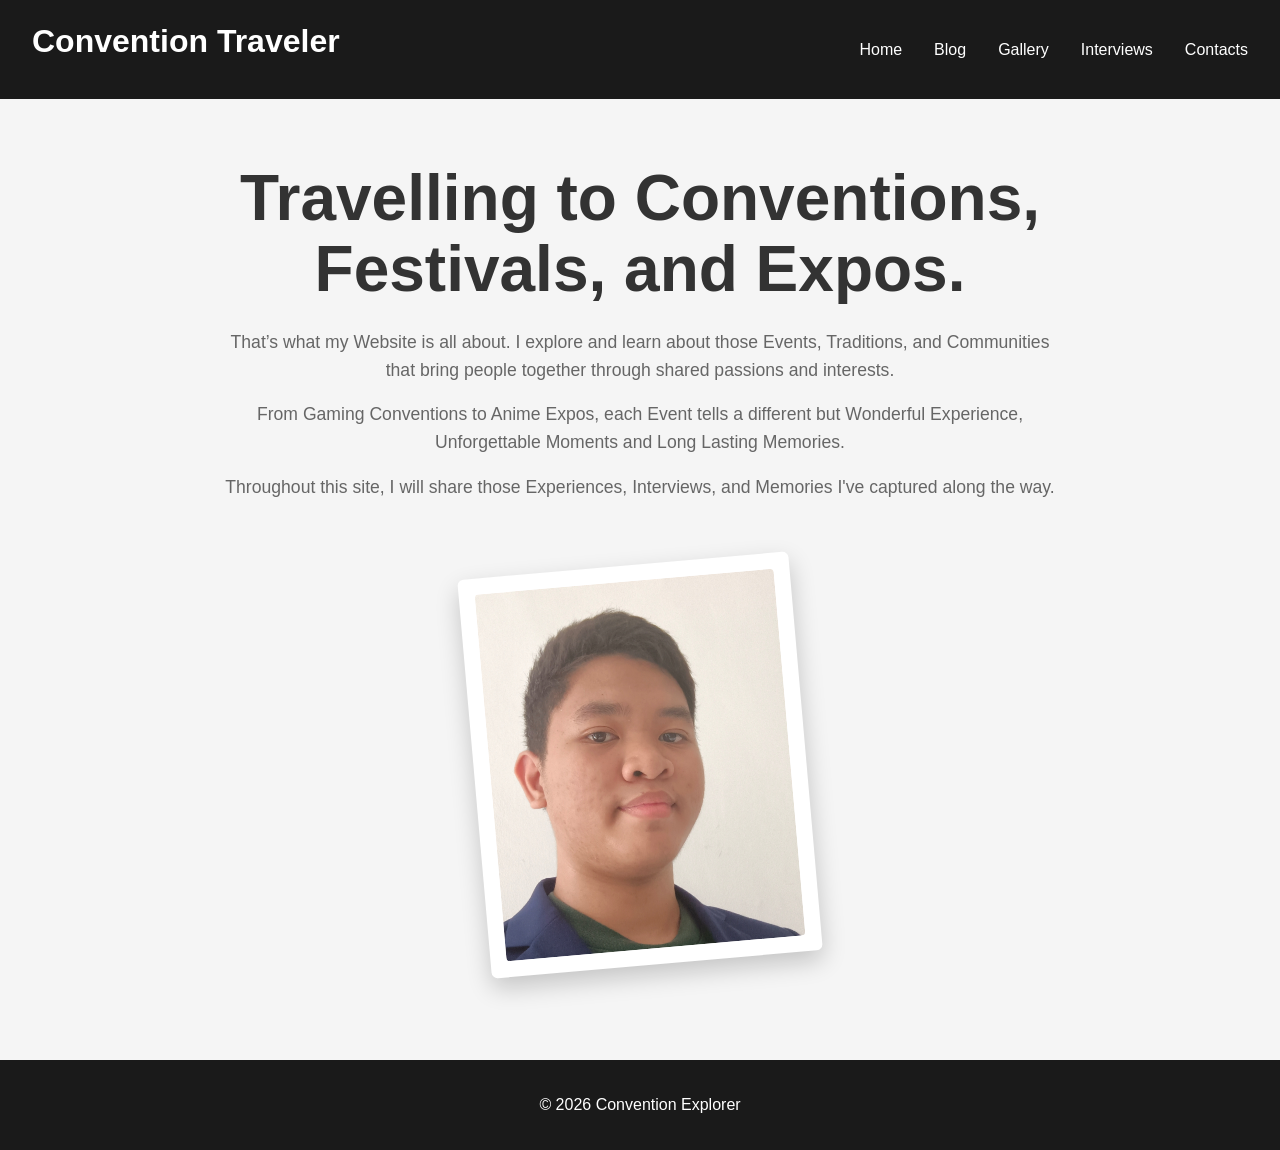
<file: index.html>
<!DOCTYPE html> 
<html lang="en">
<head>
<meta charset="UTF-8">
<meta name="viewport" content="width=device-width, initial-scale=1.0">
<title>Convention Traveler - Home Page</title>

<style>
  
  * { margin:0; padding:0; box-sizing:border-box; }
  html { scroll-behavior: smooth; }

  body { 
    font-family: Arial, sans-serif; 
    line-height: 1.6; 
    background: #f5f5f5; 
    color: #333; 
  }

  a { text-decoration: none; color: inherit; }

  header {
    background: #1a1a1a;
    color: #fff;
    padding: 1rem 2rem;
    display: flex;
    justify-content: space-between;
    align-items: center;
  }

  nav {
    display: flex;
    gap: 2rem;
  }

  nav a {
    position: relative;
  }

  nav a:hover { color: #ff6600; }

  
  nav a::after {
    content: "";
    position: absolute;
    left: 0;
    bottom: -4px;
    width: 0%;
    height: 2px;
    background: #ff6600;
    transition: 0.3s;
  }

  nav a:hover::after {
    width: 100%;
  }

  section { 
    padding: 4rem 1rem; 
    max-width: 1000px; 
    margin: auto; 
  }

  h1, h2 { margin-bottom: 1rem; }

  
  .hero {
    display: flex;
    flex-direction: column;
    align-items: center;
    text-align: center;

    max-width: 900px;
    margin: auto;
    padding: 4rem 1.5rem;
  }

  .hero h1 {
    font-size: clamp(2.5rem, 6vw, 4rem);
    line-height: 1.1;
    font-weight: bold;
    margin-bottom: 1.5rem;
  }

  .hero p {
    font-size: 1.1rem;
    color: #666;
    margin-bottom: 1rem;
  }

  
  .btn {
    display: inline-block;
    margin-top: 1.5rem;
    padding: 0.7rem 1.5rem;
    background: #ff6600;
    color: #fff;
    border-radius: 5px;
    transition: 0.3s;
  }

  .btn:hover {
    background: #e65c00;
  }

  
  .polaroid {
    margin-top: 3rem;
    display: inline-block;
    background: #fff;
    padding: 1rem;
    border-radius: 6px;
    transform: rotate(-5deg);
    box-shadow: 0 10px 25px rgba(0,0,0,0.2);
  }

  .polaroid img {
    display: block;
    width: 100%;
    max-width: 300px;
    height: auto;
    border-radius: 4px;
  }

  
  .grid {
    display: grid;
    gap: 1.5rem;
    grid-template-columns: repeat(auto-fit, minmax(250px, 1fr));
  }

  .card {
    background: #fff;
    padding: 1rem;
    border-radius: 8px;
    box-shadow: 0 2px 5px rgba(0,0,0,0.1);
  }

  footer {
    background: #1a1a1a;
    color: #fff;
    text-align: center;
    padding: 2rem 1rem;
    margin-top: 2rem;
  }

  
  @media (max-width: 600px) {
    header {
      flex-direction: column;
      align-items: flex-start;
    }

    nav {
      margin-top: 0.5rem;
      flex-wrap: wrap;
    }

    .hero {
      padding: 3rem 1rem;
    }

    .polaroid {
      transform: rotate(-3deg);
    }
  }
</style>
</head>

<body>

<header>
  <h1>Convention Traveler</h1>
  <nav>
    <a href="index.html">Home</a>
    <a href="blog.html">Blog</a>
    <a href="gallery.html">Gallery</a>
    <a href="interview.html">Interviews</a>
    <a href="contacts.html">Contacts</a>
  </nav>
</header>


<section id="home" class="hero">
  <h1>Travelling to Conventions, Festivals, and Expos.</h1>

  <p>
    That’s what my Website is all about. I explore and learn about those Events, Traditions, and Communities that bring people together through shared passions and interests.
  </p>

  <p>
    From Gaming Conventions to Anime Expos, each Event tells a different but Wonderful Experience, Unforgettable Moments and Long Lasting Memories.
  </p>

  <p>
    Throughout this site, I will share those Experiences, Interviews, and Memories I've captured along the way.
  </p>

  <div class="polaroid">
    <img src="Profile.jpg" alt="WHY DOESN'T THIS WORK">
  </div>
</section>


<footer>
  <p>© 2026 Convention Explorer </p>
</footer>

</body>
</html>
</file>
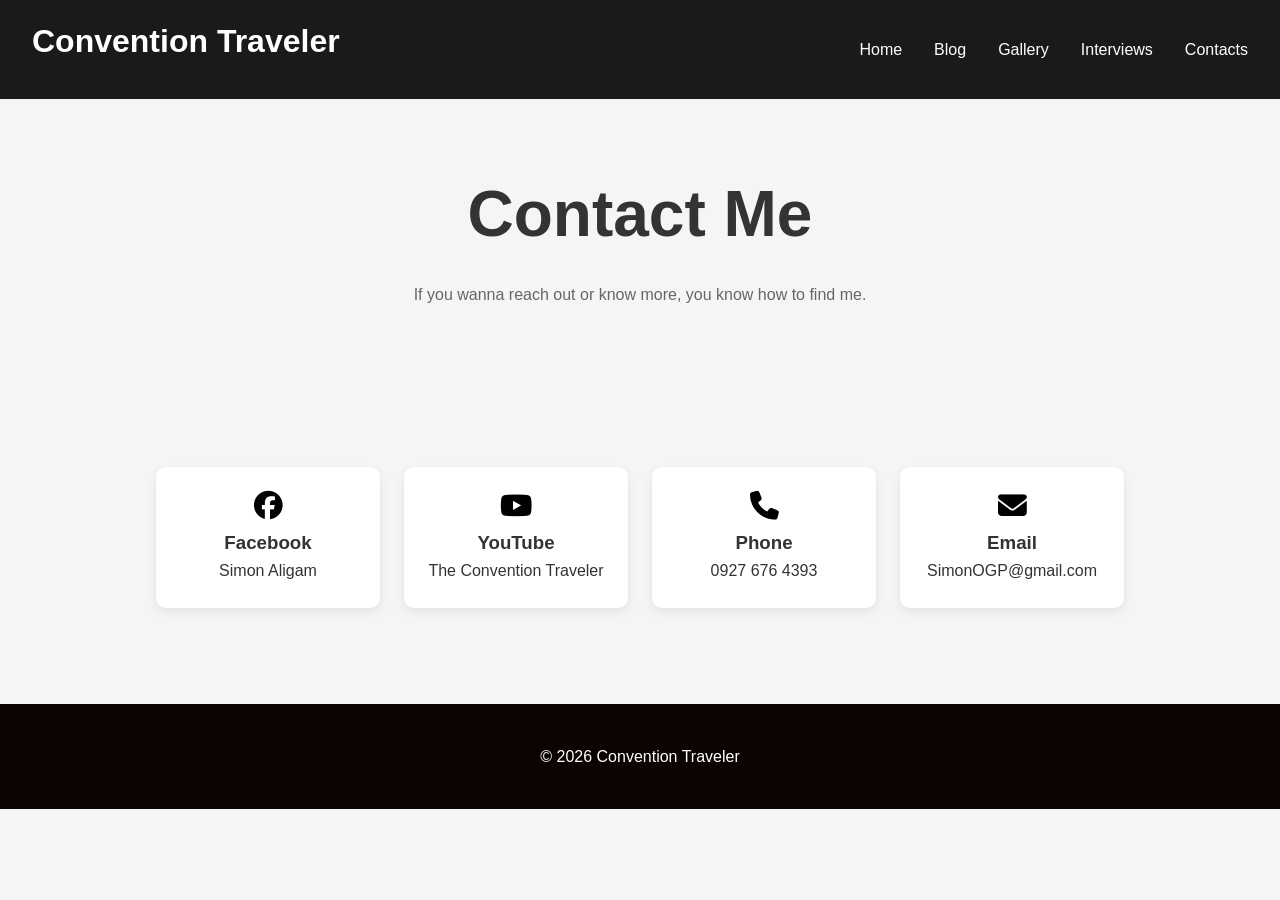
<file: contacts.html>
<!DOCTYPE html>
<html lang="en">
<head>
<meta charset="UTF-8">
<meta name="viewport" content="width=device-width, initial-scale=1.0">
<title>Convention Traveler - Contact Page</title>


<link rel="stylesheet" href="https://cdnjs.cloudflare.com/ajax/libs/font-awesome/6.5.0/css/all.min.css">

<style>
  * { margin:0; padding:0; box-sizing:border-box; }
  html { scroll-behavior: smooth; }

  body { 
    font-family: Arial, sans-serif; 
    line-height: 1.6; 
    background: #f5f5f5; 
    color: #333; 
  }

  a { text-decoration: none; color: inherit; }

  header {
    background: #1a1a1a;
    color: #fff;
    padding: 1rem 2rem;
    display: flex;
    justify-content: space-between;
    align-items: center;
  }

  nav {
    display: flex;
    gap: 2rem;
  }

  nav a {
    position: relative;
  }

  nav a:hover { color: #ff6600; }

  nav a::after {
    content: "";
    position: absolute;
    left: 0;
    bottom: -4px;
    width: 0%;
    height: 2px;
    background: #ff6600;
    transition: 0.3s;
  }

  nav a:hover::after {
    width: 100%;
  }

  section { 
    padding: 4rem 1rem; 
    max-width: 1000px; 
    margin: auto; 
  }

  h1, h2 { margin-bottom: 1rem; }

  .hero {
    text-align: center;
    padding: 4rem 1.5rem;
  }

  .hero h1 {
    font-size: clamp(2.5rem, 6vw, 4rem);
    margin-bottom: 1rem;
  }

  .hero p {
    color: #666;
  }

  .contact-container {
    display: grid;
    grid-template-columns: repeat(auto-fit, minmax(220px, 1fr));
    gap: 1.5rem;
    margin-top: 2rem;
  }

  .contact-box {
    background: #fff;
    padding: 1.5rem;
    text-align: center;
    border-radius: 10px;
    box-shadow: 0 4px 10px rgba(0,0,0,0.08);
    transition: 0.3s;
  }

  .contact-box:hover {
    transform: translateY(-5px);
  }

  .contact-box i {
    font-size: 1.8rem;
    color: #030100;
    margin-bottom: 0.5rem;
  }

  footer {
    background: #0b0400;
    color: #fff;
    text-align: center;
    padding: 2rem 1rem;
    margin-top: 2rem;
  }

  footer p {
    margin: 0.5rem 0;
  }

  @media (max-width: 600px) {
    header {
      flex-direction: column;
      align-items: flex-start;
    }

    nav {
      margin-top: 0.5rem;
      flex-wrap: wrap;
    }

    .hero {
      padding: 3rem 1rem;
    }
  }

</style>
</head>

<body>

<header>
  <h1>Convention Traveler</h1>
  <nav>
    <a href="index.html">Home</a>
    <a href="blog.html">Blog</a>
    <a href="gallery.html">Gallery</a>
    <a href="interview.html">Interviews</a>
    <a href="contacts.html">Contacts</a>
  </nav>
</header>

<section class="hero">
  <h1>Contact Me</h1>
  <p>If you wanna reach out or know more, you know how to find me.</p>
</section>

<section class="contact" id="contacts">
  <div class="contact-container">

    <div class="contact-box">
      <i class="fab fa-facebook"></i>
      <h3>Facebook</h3>
      <p><a href="https://facebook.com/" target="_blank">Simon Aligam</a></p>
    </div>

    <div class="contact-box">
      <i class="fab fa-youtube"></i>
      <h3>YouTube</h3>
      <p><a href="https://youtube.com/" target="_blank">The Convention Traveler</a></p>
    </div>

    <div class="contact-box">
      <i class="fas fa-phone"></i>
      <h3>Phone</h3>
      <p><a href="tel:09276764393">0927 676 4393</a></p>
    </div>

    <div class="contact-box">
      <i class="fas fa-envelope"></i>
      <h3>Email</h3>
      <p><a href="mailto:SimonOGP@gmail.com">SimonOGP@gmail.com</a></p>
    </div>

  </div>
</section>

<footer>
  <p>© 2026 Convention Traveler</p>
</footer>
</body>
</html>
</file>
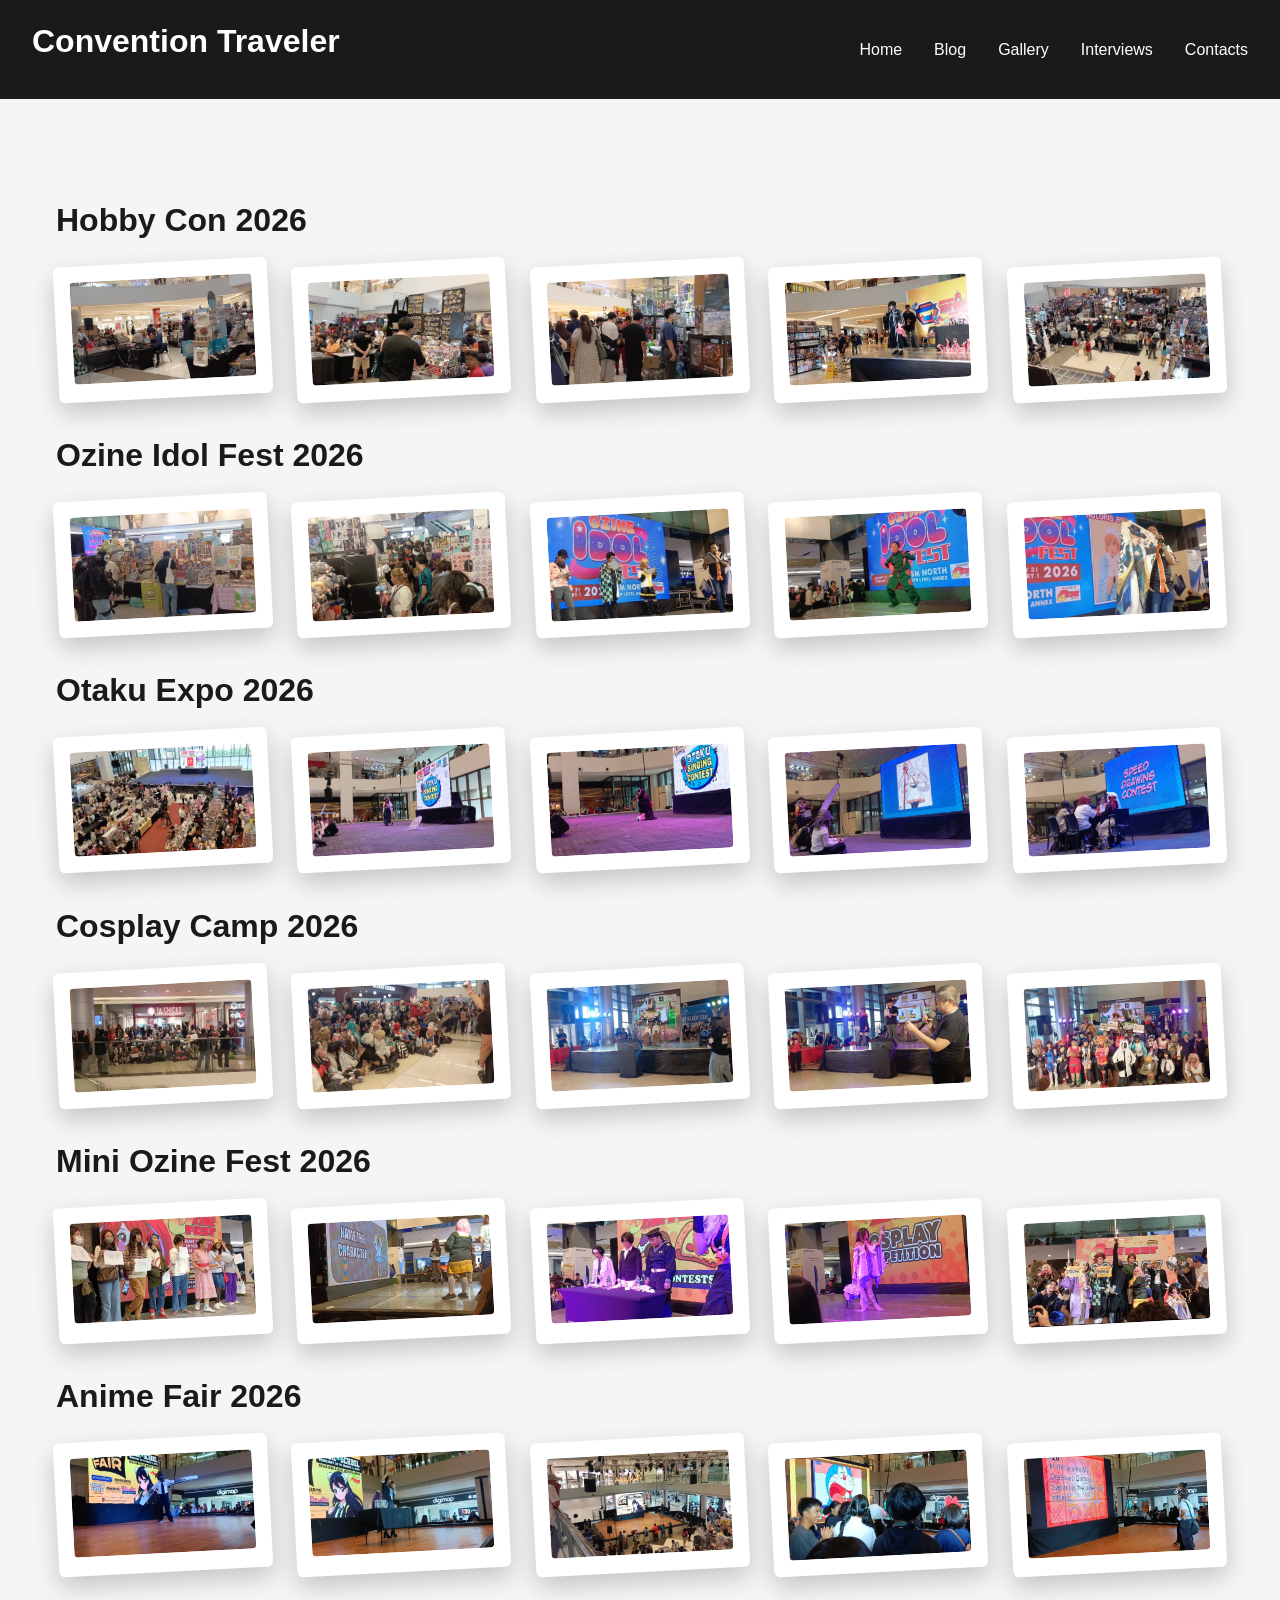
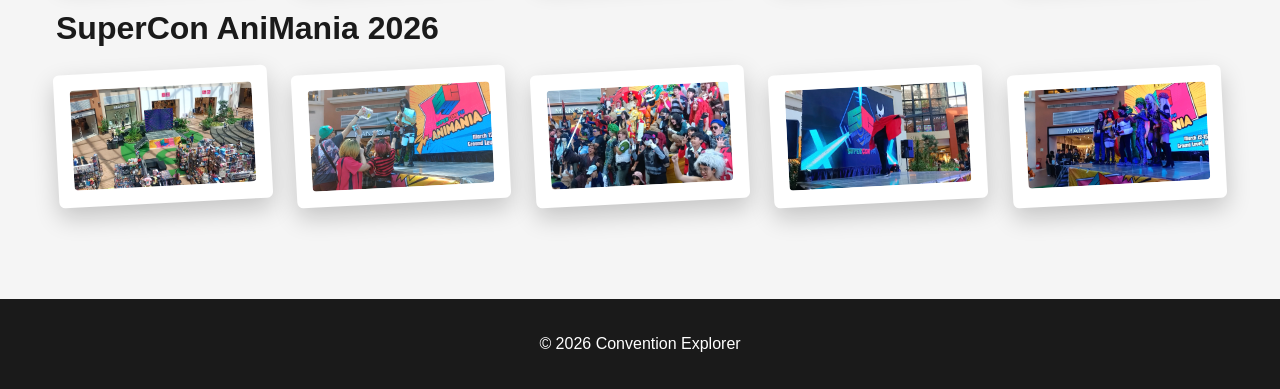
<file: gallery.html>
<!DOCTYPE html>
<html lang="en">
<head>
<meta charset="UTF-8">
<meta name="viewport" content="width=device-width, initial-scale=1.0">
<title>Convention Traveler - Gallery Page</title>
<style>
  
  * { margin:0; padding:0; box-sizing:border-box; }
  html { scroll-behavior: smooth; }

  body { 
    font-family: Arial, sans-serif; 
    line-height: 1.6; 
    background: #f5f5f5; 
    color: #333; 
  }

  a { text-decoration: none; color: inherit; }

  header {
    background: #1a1a1a;
    color: #fff;
    padding: 1rem 2rem;
    display: flex;
    justify-content: space-between;
    align-items: center;
  }

  nav {
    display: flex;
    gap: 2rem;
  }

  nav a {
    position: relative;
  }

  nav a:hover { color: #ff6600; }

  nav a::after {
    content: "";
    position: absolute;
    left: 0;
    bottom: -4px;
    width: 0%;
    height: 2px;
    background: #ff6600;
    transition: 0.3s;
  }

  nav a:hover::after {
    width: 100%;
  }

  main {
    padding: 4rem 1rem;
    max-width: 1200px;
    margin: auto;
  }

  h1, h2 { margin-bottom: 1rem; }

  h2 {
    font-size: 2rem;
    margin: 2rem 0 1rem 0;
    color: #1a1a1a;
  }

  
  .grid {
    display: grid;
    gap: 1.5rem;
    grid-template-columns: repeat(auto-fit, minmax(200px, 1fr));
  }

  .polaroid {
    background: #fff;
    padding: 1rem;
    border-radius: 6px;
    transform: rotate(-3deg);
    box-shadow: 0 10px 25px rgba(0,0,0,0.2);
    text-align: center;
  }

  .polaroid img {
    width: 100%;
    height: auto;
    border-radius: 4px;
    display: block;
  }

  footer {
    background: #1a1a1a;
    color: #fff;
    text-align: center;
    padding: 2rem 1rem;
    margin-top: 2rem;
  }

  @media (max-width: 600px) {
    header {
      flex-direction: column;
      align-items: flex-start;
    }

    nav {
      margin-top: 0.5rem;
      flex-wrap: wrap;
    }

    .polaroid {
      transform: rotate(-1deg);
    }
  }
</style>
</head>

<body>
<header>
  <h1>Convention Traveler</h1>
  <nav>
    <a href="index.html">Home</a>
    <a href="blog.html">Blog</a>
    <a href="gallery.html">Gallery</a>
    <a href="interview.html">Interviews</a>
    <a href="contacts.html">Contacts</a>
  </nav>
</header>

<main>
  
  <h2>Hobby Con 2026</h2>
  <div class="grid">
    <div class="polaroid"><img src="galleryimages/hobbyone.jpg" alt="Photo 1"></div>
    <div class="polaroid"><img src="galleryimages/hobbytwo.jpg" alt="Photo 2"></div>
    <div class="polaroid"><img src="galleryimages/hobbythree.jpg" alt="Photo 3"></div>
    <div class="polaroid"><img src="galleryimages/hobbyfour.jpg" alt="Photo 4"></div>
    <div class="polaroid"><img src="galleryimages/hobbyfive.jpg" alt="Photo 5"></div>
  </div>

  
  <h2>Ozine Idol Fest 2026</h2>
  <div class="grid">
    <div class="polaroid"><img src="galleryimages/idolone.jpg" alt="Photo 1"></div>
    <div class="polaroid"><img src="galleryimages/idoltwo.jpg" alt="Photo 2"></div>
    <div class="polaroid"><img src="galleryimages/idolthree.jpg" alt="Photo 3"></div>
    <div class="polaroid"><img src="galleryimages/idolfour.jpg" alt="Photo 4"></div>
    <div class="polaroid"><img src="galleryimages/idolfive.jpg" alt="Photo 5"></div>
  </div>

  
  <h2>Otaku Expo 2026</h2>
  <div class="grid">
    <div class="polaroid"><img src="galleryimages/otakuone.jpg" alt="Photo 1"></div>
    <div class="polaroid"><img src="galleryimages/otakutwo.jpg" alt="Photo 2"></div>
    <div class="polaroid"><img src="galleryimages/otakuthree.jpg" alt="Photo 3"></div>
    <div class="polaroid"><img src="galleryimages/otakufour.jpg" alt="Photo 4"></div>
    <div class="polaroid"><img src="galleryimages/otakufive.jpg" alt="Photo 5"></div>
  </div>

  
  <h2>Cosplay Camp 2026</h2>
  <div class="grid">
    <div class="polaroid"><img src="galleryimages/campone.jpg" alt="Photo 1"></div>
    <div class="polaroid"><img src="galleryimages/camptwo.jpg" alt="Photo 2"></div>
    <div class="polaroid"><img src="galleryimages/campthree.jpg" alt="Photo 3"></div>
    <div class="polaroid"><img src="galleryimages/campfour.jpg" alt="Photo 4"></div>
    <div class="polaroid"><img src="galleryimages/campfive.jpg" alt="Photo 5"></div>
  </div>

  
  <h2>Mini Ozine Fest 2026</h2>
  <div class="grid">
    <div class="polaroid"><img src="galleryimages/minione.jpg" alt="Photo 1"></div>
    <div class="polaroid"><img src="galleryimages/minitwo.jpg" alt="Photo 2"></div>
    <div class="polaroid"><img src="galleryimages/minithree.jpg" alt="Photo 3"></div>
    <div class="polaroid"><img src="galleryimages/minifour.jpg" alt="Photo 4"></div>
    <div class="polaroid"><img src="galleryimages/minifive.jpg" alt="Photo 5"></div>
  </div>

 
  <h2>Anime Fair 2026</h2>
  <div class="grid">
    <div class="polaroid"><img src="galleryimages/fairone.jpg" alt="Photo 1"></div>
    <div class="polaroid"><img src="galleryimages/fairtwo.jpg" alt="Photo 2"></div>
    <div class="polaroid"><img src="galleryimages/fairthree.jpg" alt="Photo 3"></div>
    <div class="polaroid"><img src="galleryimages/fairfour.jpg" alt="Photo 4"></div>
    <div class="polaroid"><img src="galleryimages/fairfive.jpg" alt="Photo 5"></div>
  </div>

  
  <h2>SuperCon AniMania 2026</h2>
  <div class="grid">
    <div class="polaroid"><img src="galleryimages/superone.jpg" alt="Photo 1"></div>
    <div class="polaroid"><img src="galleryimages/supertwo.jpg" alt="Photo 2"></div>
    <div class="polaroid"><img src="galleryimages/superthree.jpg" alt="Photo 3"></div>
    <div class="polaroid"><img src="galleryimages/superfour.jpg" alt="Photo 4"></div>
    <div class="polaroid"><img src="galleryimages/superfive.jpg" alt="Photo 5"></div>
  </div>

</main>

<footer>
  <p>© 2026 Convention Explorer</p>
</footer>
</body>
</html>
</file>
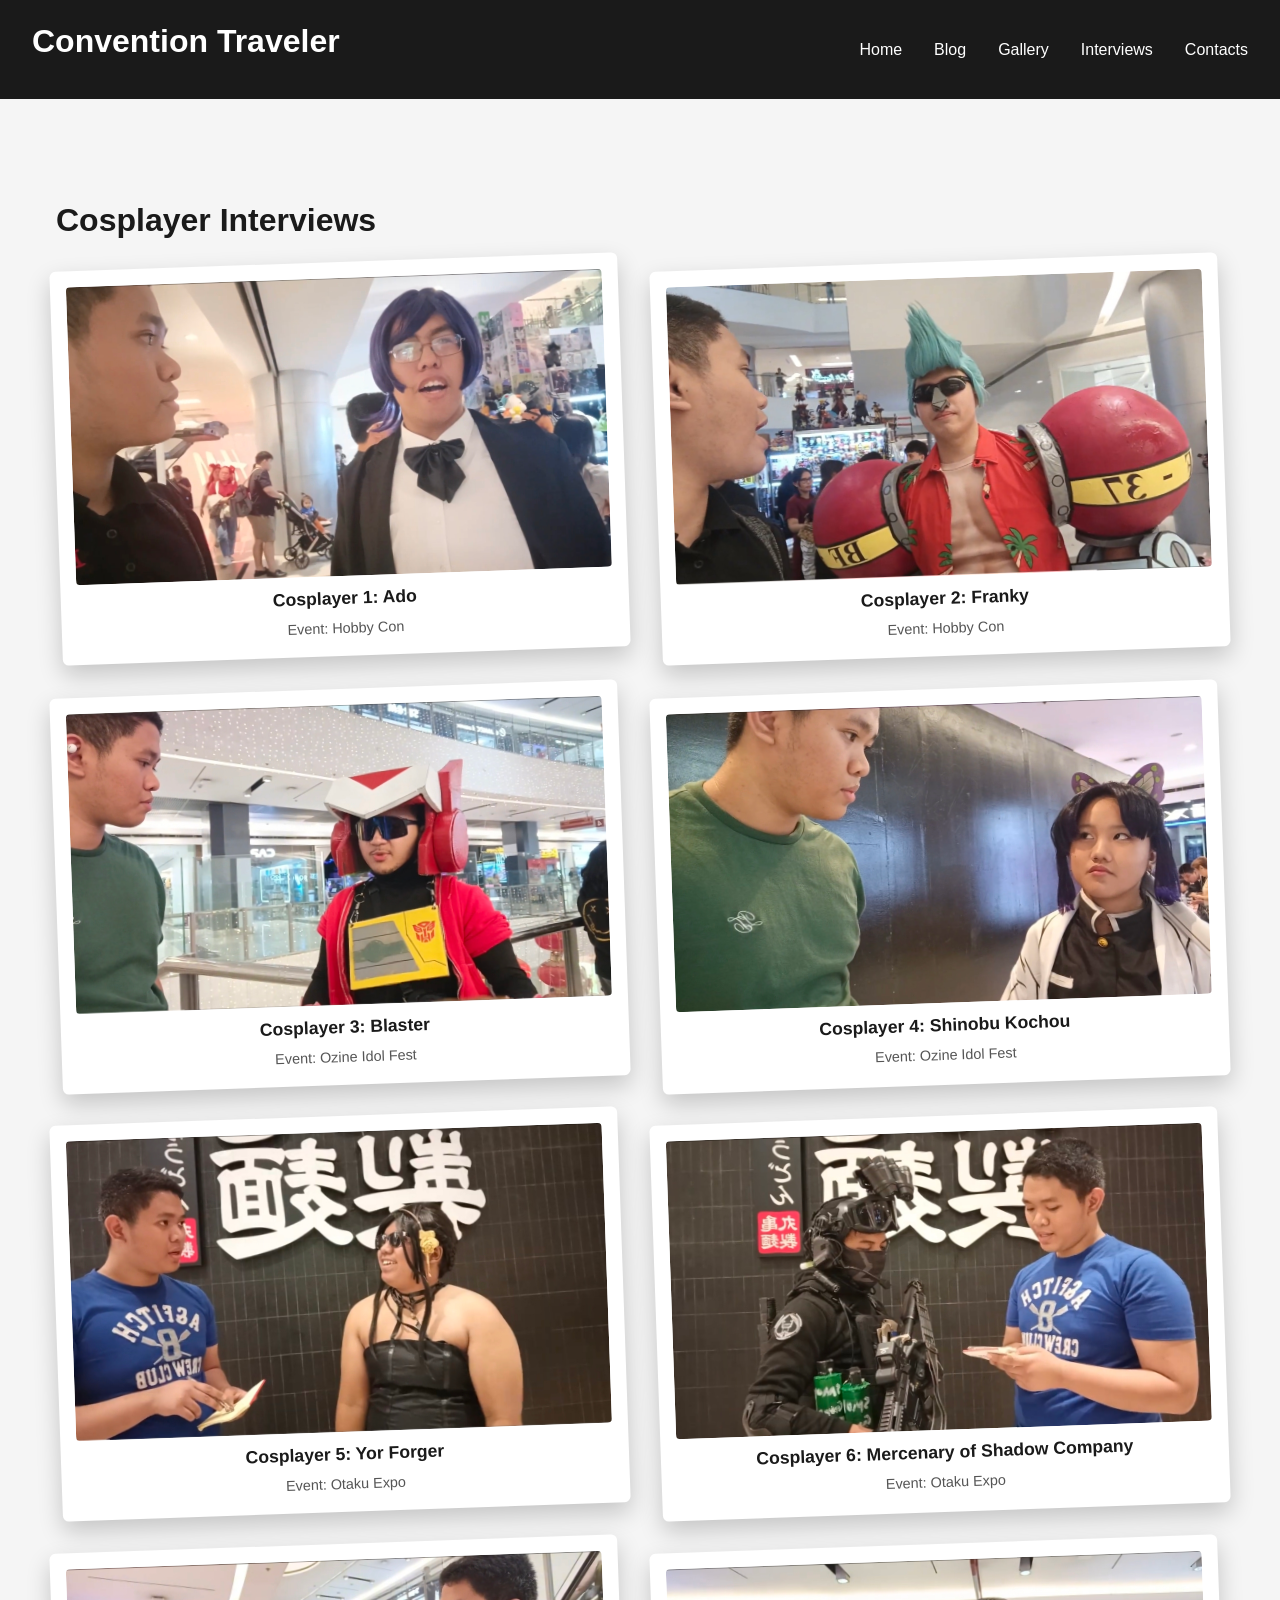
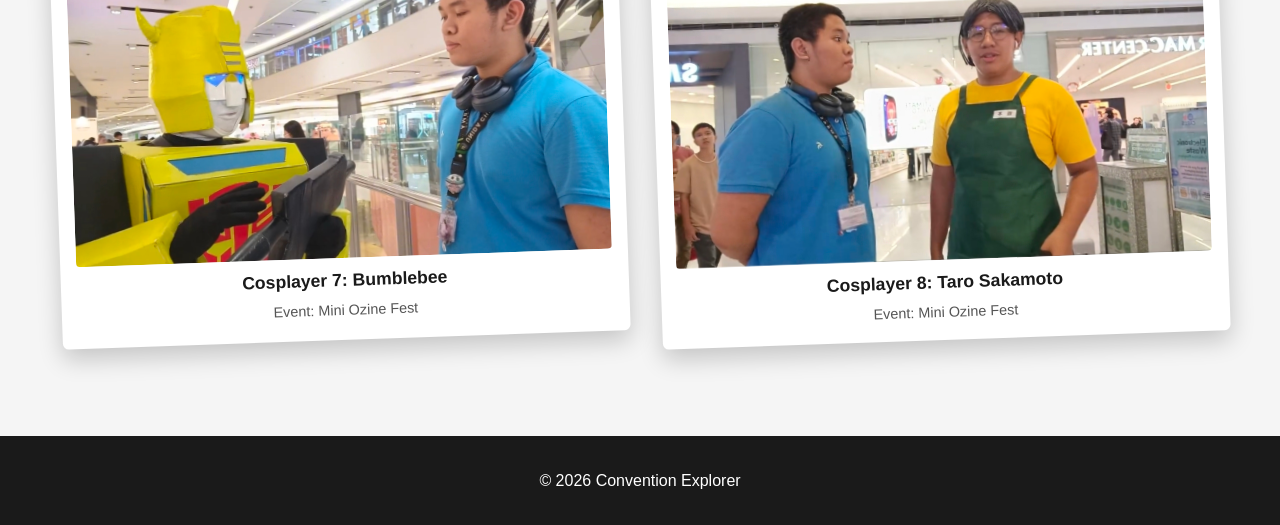
<file: interview.html>
<!DOCTYPE html>
<html lang="en">
<head>
<meta charset="UTF-8">
<meta name="viewport" content="width=device-width, initial-scale=1.0">
<title>Convention Traveler - Interview Page</title>

<style>
* { margin:0; padding:0; box-sizing:border-box; }
html { scroll-behavior: smooth; }

body { 
  font-family: Arial, sans-serif; 
  line-height: 1.6; 
  background: #f5f5f5; 
  color: #333; 
}

a { text-decoration: none; color: inherit; }

header {
  background: #1a1a1a;
  color: #fff;
  padding: 1rem 2rem;
  display: flex;
  justify-content: space-between;
  align-items: center;
}

nav {
  display: flex;
  gap: 2rem;
}

nav a {
  position: relative;
}

nav a:hover { color: #ff6600; }

nav a::after {
  content: "";
  position: absolute;
  left: 0;
  bottom: -4px;
  width: 0%;
  height: 2px;
  background: #ff6600;
  transition: 0.3s;
}

nav a:hover::after {
  width: 100%;
}

main {
  padding: 4rem 1rem;
  max-width: 1200px;
  margin: auto;
}

h1, h2 { margin-bottom: 1rem; }

h2 {
  font-size: 2rem;
  margin: 2rem 0 1rem 0;
  color: #1a1a1a;
}


.grid {
  display: grid;
  grid-template-columns: repeat(2, 1fr);
  gap: 2rem;
}

.polaroid {
  background: #fff;
  padding: 1rem;
  border-radius: 6px;
  transform: rotate(-2deg);
  box-shadow: 0 10px 25px rgba(0,0,0,0.2);
  text-align: center;
  min-height: 300px;
}

.polaroid img {
  width: 100%;
  height: auto;
  border-radius: 4px;
  display: block;
  margin-bottom: 0.5rem;
}

.polaroid h3 {
  font-size: 1.1rem;
  margin-bottom: 0.3rem;
  color: #1a1a1a;
}

.polaroid p {
  font-size: 0.9rem;
  color: #555;
}

footer {
  background: #1a1a1a;
  color: #fff;
  text-align: center;
  padding: 2rem 1rem;
  margin-top: 2rem;
}


@media (max-width: 600px) {
  header {
    flex-direction: column;
    align-items: flex-start;
  }

  nav {
    margin-top: 0.5rem;
    flex-wrap: wrap;
  }

  .grid {
    grid-template-columns: 1fr;
  }

  .polaroid {
    transform: rotate(-1deg);
  }
}
</style>
</head>

<body>

<header>
  <h1>Convention Traveler</h1>
  <nav>
    <a href="index.html">Home</a>
    <a href="blog.html">Blog</a>
    <a href="gallery.html">Gallery</a>
    <a href="interview.html">Interviews</a>
    <a href="contacts.html">Contacts</a>
  </nav>
</header>

<main>
  <h2>Cosplayer Interviews</h2>

  
  <div class="grid">

    <div class="polaroid">
      <img src="interviewphoto/Ado.jpg" alt="Cosplayer 1">
      <h3>Cosplayer 1: Ado</h3>
      <p>Event: Hobby Con</p>
    </div>

    <div class="polaroid">
      <img src="interviewphoto/Franky.jpg" alt="Cosplayer 2">
      <h3>Cosplayer 2: Franky</h3>
      <p>Event: Hobby Con</p>
    </div>

    <div class="polaroid">
      <img src="interviewphoto/Blaster.jpg" alt="Cosplayer 3">
      <h3>Cosplayer 3: Blaster</h3>
      <p>Event: Ozine Idol Fest</p>
    </div>

    <div class="polaroid">
      <img src="interviewphoto/Shinobu.jpg" alt="Cosplayer 4">
      <h3>Cosplayer 4: Shinobu Kochou</h3>
      <p>Event: Ozine Idol Fest</p>
    </div>

    <div class="polaroid">
      <img src="interviewphoto/Yor.jpg" alt="Cosplayer 5">
      <h3>Cosplayer 5: Yor Forger</h3>
      <p>Event: Otaku Expo</p>
    </div>

    <div class="polaroid">
      <img src="interviewphoto/Mercenary.jpg" alt="Cosplayer 6">
      <h3>Cosplayer 6: Mercenary of Shadow Company</h3>
      <p>Event: Otaku Expo</p>
    </div>

    <div class="polaroid">
      <img src="interviewphoto/Bumblebee.jpg" alt="Cosplayer 7">
      <h3>Cosplayer 7: Bumblebee</h3>
      <p>Event: Mini Ozine Fest</p>
    </div>

    <div class="polaroid">
      <img src="interviewphoto/Sakamoto.jpg" alt="Cosplayer 8">
      <h3>Cosplayer 8: Taro Sakamoto</h3>
      <p>Event: Mini Ozine Fest</p>
    </div>

  </div>

</main>

<footer>
  <p>© 2026 Convention Explorer </p>
</footer>

</body>
</html>
</file>
